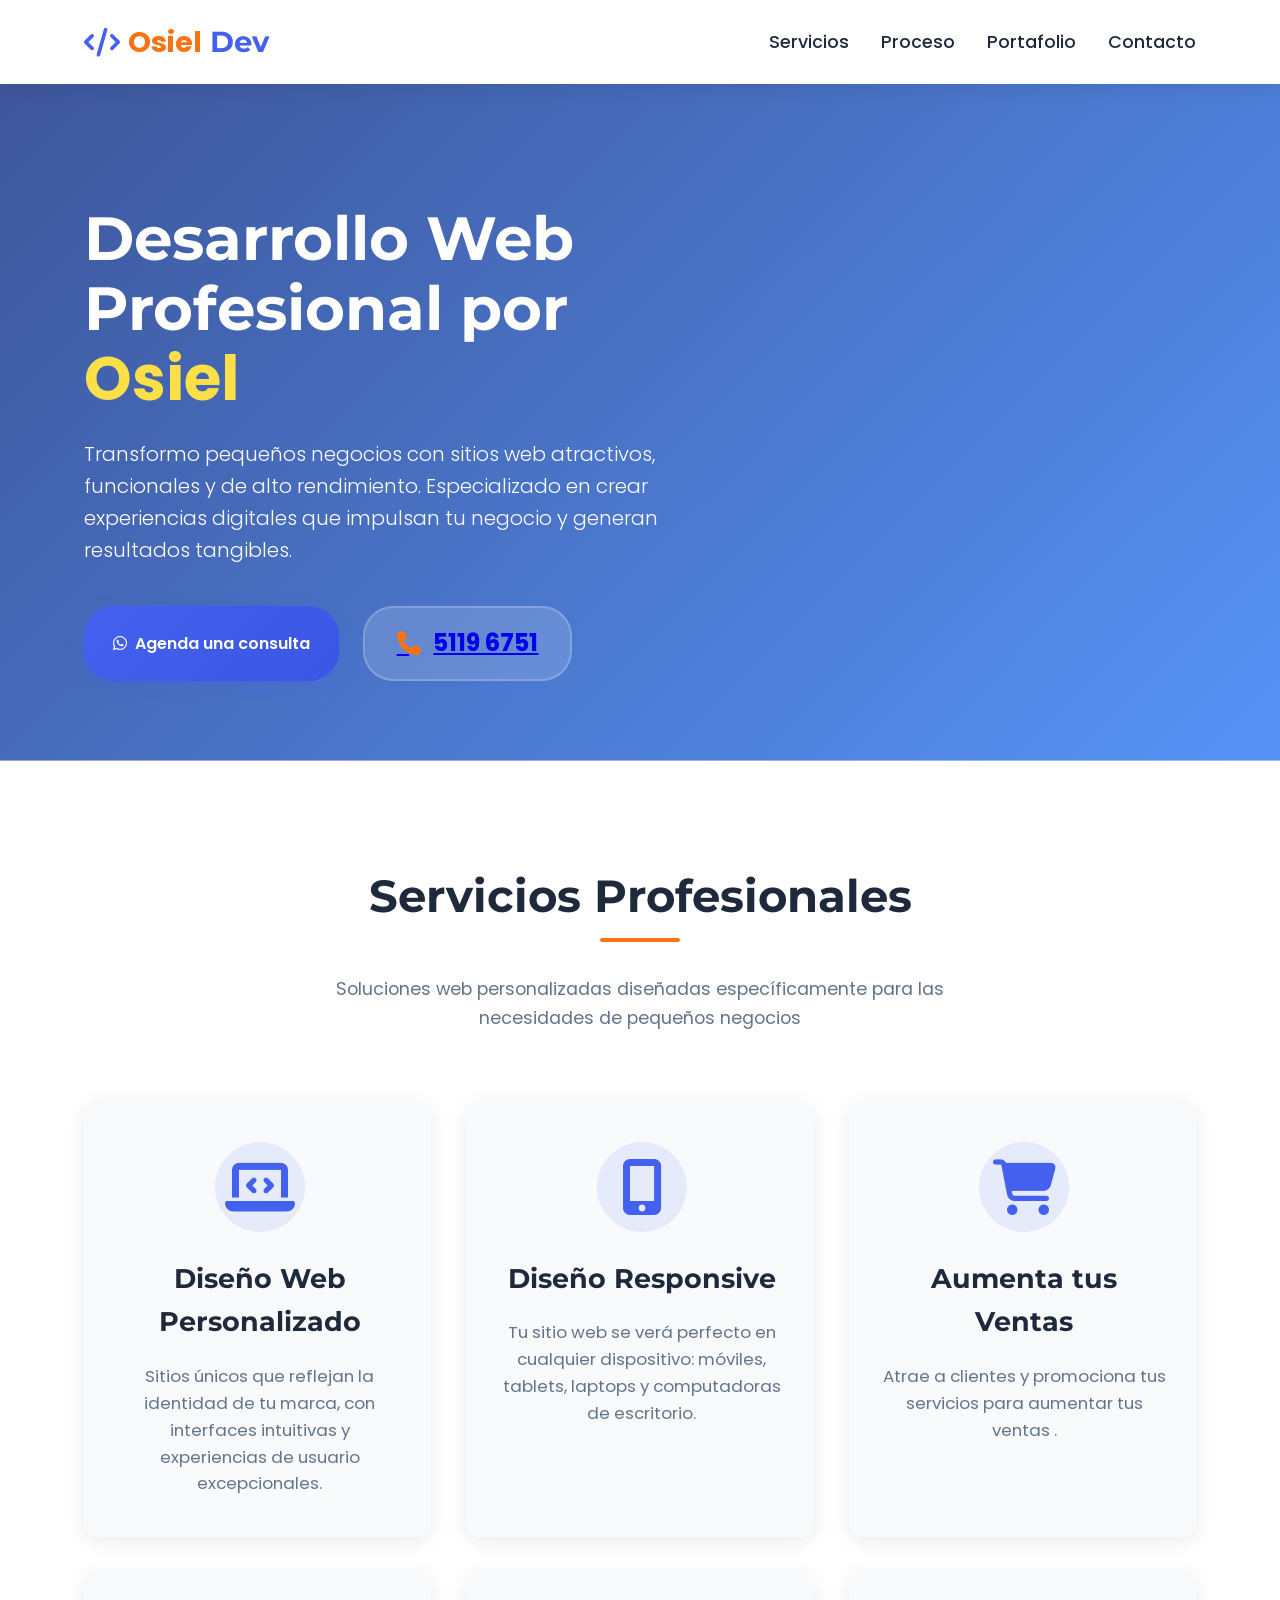
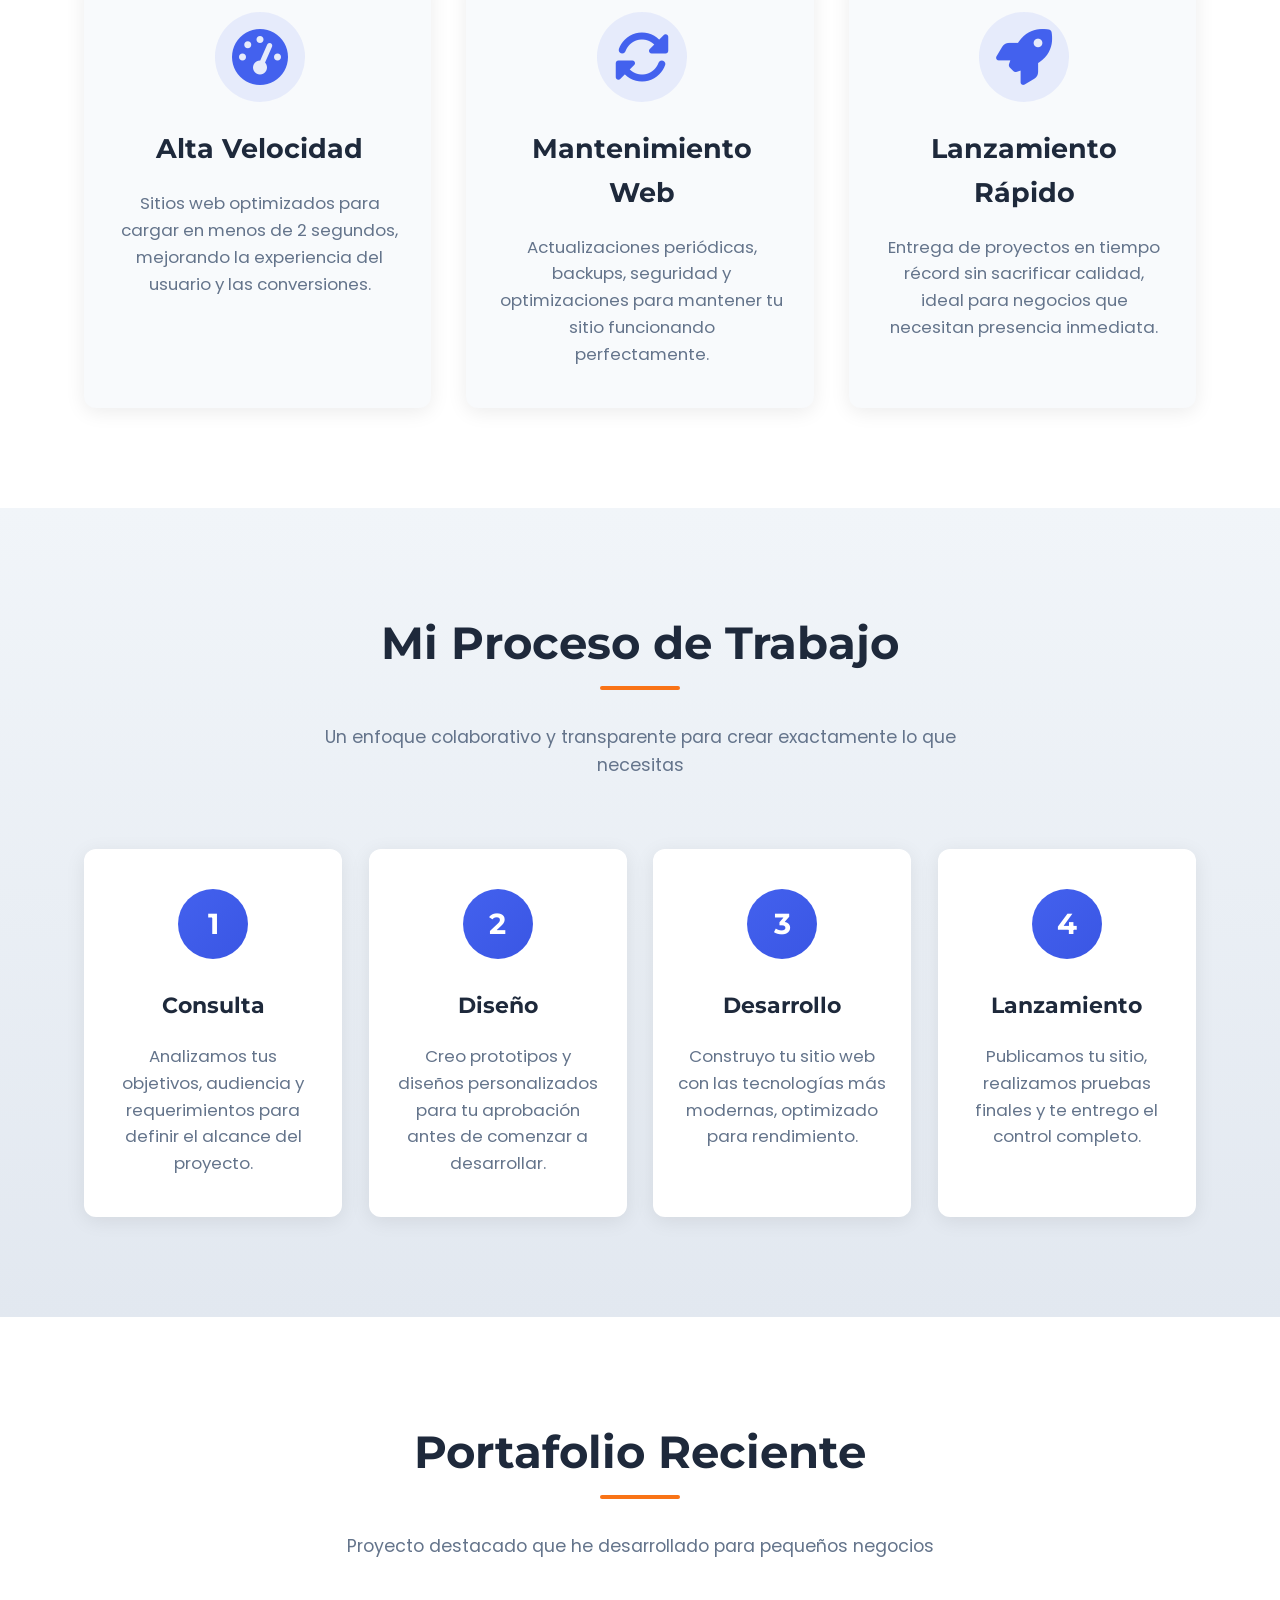
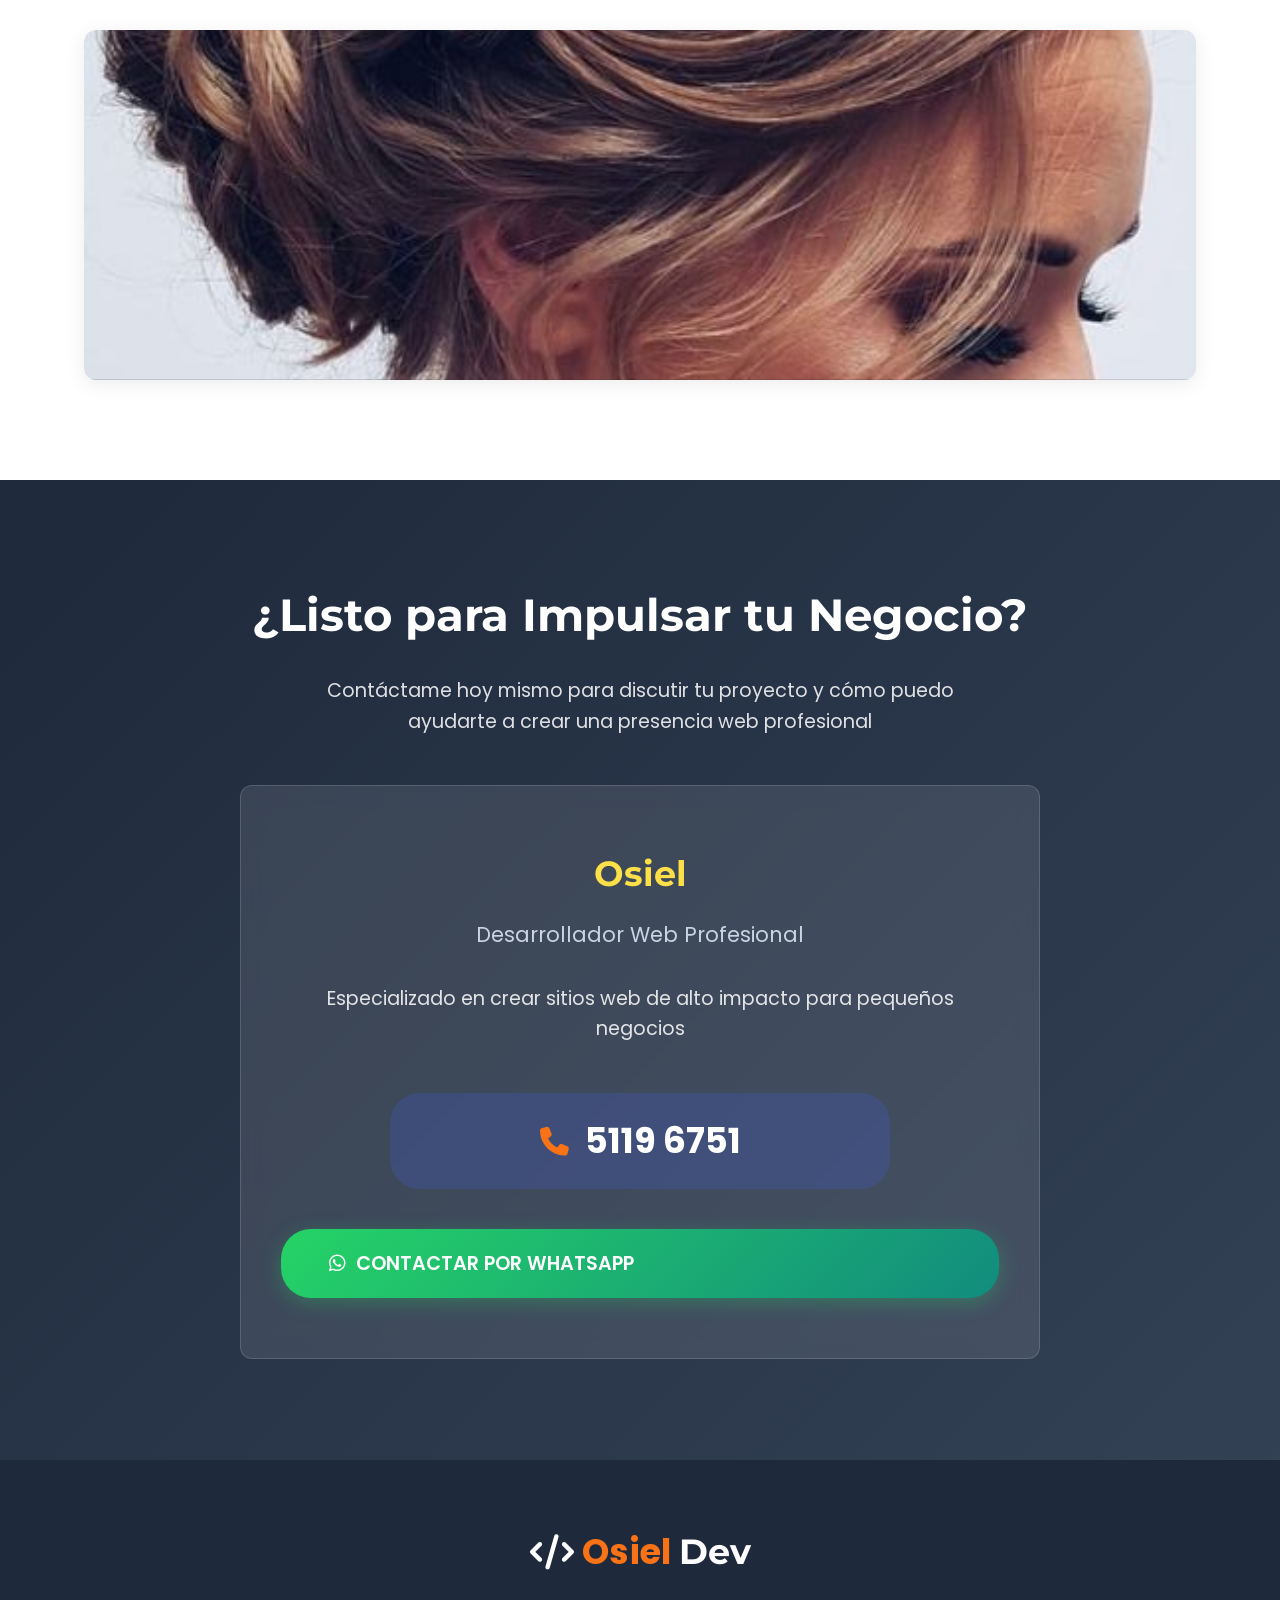
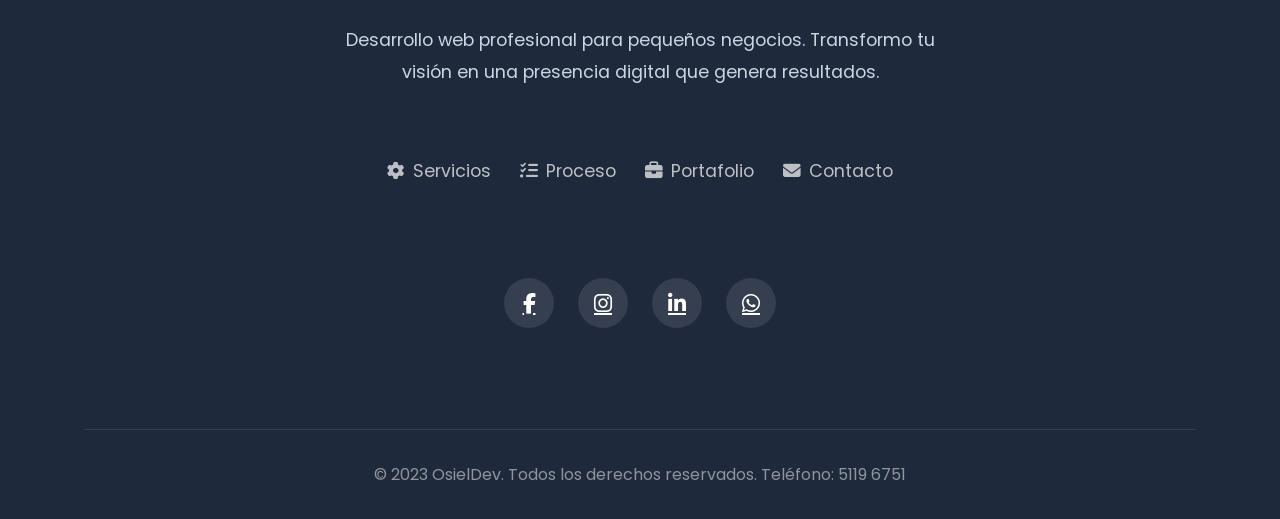
<file: Index.html>
<!DOCTYPE html>
<html lang="es">
<head>
    <meta charset="UTF-8">
    <meta name="viewport" content="width=device-width, initial-scale=1.0">
    <title>Osiel - Desarrollo Web Profesional</title>
    <link rel="stylesheet" href="https://cdnjs.cloudflare.com/ajax/libs/font-awesome/6.4.0/css/all.min.css">
    <link href="https://fonts.googleapis.com/css2?family=Poppins:wght@300;400;500;600;700&family=Montserrat:wght@700;800&display=swap" rel="stylesheet">
    <style>
        :root {
            --primary: #4361ee;
            --primary-dark: #3a56e4;
            --secondary: #1e293b;
            --light: #f8fafc;
            --gray: #64748b;
            --accent: #f97316;
            --light-accent: #ffedd5;
            --transition: all 0.3s ease;
            --shadow: 0 4px 20px rgba(0, 0, 0, 0.08);
            --radius: 12px;
        }

        * {
            margin: 0;
            padding: 0;
            box-sizing: border-box;
            font-family: 'Poppins', sans-serif;
        }

        body {
            background-color: #f1f5f9;
            color: var(--secondary);
            line-height: 1.6;
            overflow-x: hidden;
        }

        .container {
            width: 90%;
            max-width: 1200px;
            margin: 0 auto;
            padding: 0 20px;
        }

        section {
            padding: 100px 0;
            opacity: 0;
            transform: translateY(20px);
            transition: opacity 0.8s ease, transform 0.8s ease;
        }

        section.visible {
            opacity: 1;
            transform: translateY(0);
        }

        /* Header */
        header {
            background-color: rgba(255, 255, 255, 0.95);
            box-shadow: var(--shadow);
            position: sticky;
            top: 0;
            z-index: 1000;
            backdrop-filter: blur(10px);
            animation: fadeInDown 0.8s ease;
        }

        @keyframes fadeInDown {
            from {
                opacity: 0;
                transform: translateY(-20px);
            }
            to {
                opacity: 1;
                transform: translateY(0);
            }
        }

        .navbar {
            display: flex;
            justify-content: space-between;
            align-items: center;
            padding: 1.2rem 0;
        }

        .logo {
            font-size: 1.8rem;
            font-weight: 700;
            color: var(--primary);
            text-decoration: none;
            display: flex;
            align-items: center;
            gap: 0.5rem;
            font-family: 'Montserrat', sans-serif;
            transition: var(--transition);
        }

        .logo:hover {
            transform: scale(1.05);
        }

        .logo span {
            color: var(--accent);
        }

        .nav-links {
            display: flex;
            gap: 2rem;
            list-style: none;
        }

        .nav-links a {
            text-decoration: none;
            color: var(--secondary);
            font-weight: 500;
            transition: var(--transition);
            position: relative;
            padding-bottom: 5px;
            font-size: 1.1rem;
        }

        .nav-links a:hover {
            color: var(--primary);
        }

        .nav-links a::after {
            content: '';
            position: absolute;
            bottom: 0;
            left: 0;
            width: 0;
            height: 3px;
            background-color: var(--primary);
            transition: var(--transition);
            border-radius: 2px;
        }

        .nav-links a:hover::after {
            width: 100%;
        }

        .contact-button {
            background: linear-gradient(135deg, var(--primary), var(--primary-dark));
            color: white;
            padding: 0.8rem 1.8rem;
            border-radius: 30px;
            text-decoration: none;
            font-weight: 600;
            transition: var(--transition);
            display: flex;
            align-items: center;
            gap: 8px;
            box-shadow: 0 4px 15px rgba(67, 97, 238, 0.3);
        }

        .contact-button:hover {
            transform: translateY(-3px);
            box-shadow: 0 6px 20px rgba(67, 97, 238, 0.4);
        }

        .mobile-menu {
            display: none;
            font-size: 1.8rem;
            cursor: pointer;
            color: var(--secondary);
        }

        /* Hero Section */
        .hero {
            background: linear-gradient(135deg, rgba(30, 58, 138, 0.85) 0%, rgba(59, 130, 246, 0.85) 100%), url('https://images.unsplash.com/photo-1499951360447-b19be8fe80f5?auto=format&fit=crop&w=1950&q=80');
            background-size: cover;
            background-position: center;
            color: white;
            padding: 120px 0 80px;
            position: relative;
            overflow: hidden;
            animation: fadeIn 1s ease;
        }

        @keyframes fadeIn {
            from {
                opacity: 0;
            }
            to {
                opacity: 1;
            }
        }

        .hero-content {
            position: relative;
            display: flex;
            align-items: center;
            gap: 50px;
        }

        .hero-text {
            flex: 1;
            max-width: 650px;
            animation: slideInLeft 1s ease;
        }

        @keyframes slideInLeft {
            from {
                opacity: 0;
                transform: translateX(-30px);
            }
            to {
                opacity: 1;
                transform: translateX(0);
            }
        }

        .hero-image {
            flex: 1;
            display: flex;
            justify-content: center;
            align-items: center;
            animation: slideInRight 1s ease;
        }

        @keyframes slideInRight {
            from {
                opacity: 0;
                transform: translateX(30px);
            }
            to {
                opacity: 1;
                transform: translateX(0);
            }
        }

        .hero h1 {
            font-size: 3.8rem;
            line-height: 1.15;
            margin-bottom: 1.5rem;
            font-family: 'Montserrat', sans-serif;
            animation: fadeInUp 0.8s ease 0.2s both;
        }

        @keyframes fadeInUp {
            from {
                opacity: 0;
                transform: translateY(20px);
            }
            to {
                opacity: 1;
                transform: translateY(0);
            }
        }

        .hero h1 span {
            color: #fde047;
        }

        .hero p {
            font-size: 1.25rem;
            margin-bottom: 2.5rem;
            max-width: 600px;
            opacity: 0.9;
            font-weight: 300;
            animation: fadeInUp 0.8s ease 0.4s both;
        }

        .hero-cta {
            display: flex;
            gap: 1.5rem;
            margin-top: 2rem;
            flex-wrap: wrap;
            animation: fadeInUp 0.8s ease 0.6s both;
        }

        .phone-number {
            display: flex;
            align-items: center;
            gap: 0.8rem;
            font-size: 1.5rem;
            font-weight: 700;
            background: rgba(255, 255, 255, 0.15);
            padding: 1rem 2rem;
            border-radius: 30px;
            backdrop-filter: blur(5px);
            transition: var(--transition);
            border: 2px solid rgba(255, 255, 255, 0.2);
        }

        .phone-number:hover {
            background: rgba(255, 255, 255, 0.25);
            transform: translateY(-3px);
        }

        .phone-number i {
            color: var(--accent);
        }

        /* Services */
        .services {
            background-color: white;
        }

        .section-title {
            text-align: center;
            margin-bottom: 70px;
        }

        .section-title h2 {
            font-size: 2.8rem;
            color: var(--secondary);
            margin-bottom: 1.2rem;
            font-family: 'Montserrat', sans-serif;
            position: relative;
            display: inline-block;
        }

        .section-title h2::after {
            content: '';
            position: absolute;
            bottom: -10px;
            left: 50%;
            transform: translateX(-50%);
            width: 80px;
            height: 4px;
            background: var(--accent);
            border-radius: 2px;
        }

        .section-title p {
            color: var(--gray);
            max-width: 700px;
            margin: 1.5rem auto 0;
            font-size: 1.1rem;
        }

        .services-grid {
            display: grid;
            grid-template-columns: repeat(auto-fit, minmax(320px, 1fr));
            gap: 35px;
        }

        .service-card {
            background: var(--light);
            border-radius: var(--radius);
            padding: 40px 30px;
            transition: var(--transition);
            box-shadow: var(--shadow);
            text-align: center;
            border-left: 4px solid transparent;
            position: relative;
            overflow: hidden;
            transform: translateY(30px);
            opacity: 0;
            animation: fadeInUp 0.6s ease forwards;
        }

        .service-card:nth-child(1) { animation-delay: 0.1s; }
        .service-card:nth-child(2) { animation-delay: 0.2s; }
        .service-card:nth-child(3) { animation-delay: 0.3s; }
        .service-card:nth-child(4) { animation-delay: 0.4s; }
        .service-card:nth-child(5) { animation-delay: 0.5s; }
        .service-card:nth-child(6) { animation-delay: 0.6s; }

        .service-card:hover {
            transform: translateY(-10px);
            border-left-color: var(--primary);
            box-shadow: 0 10px 30px rgba(0, 0, 0, 0.1);
        }

        .service-card i {
            font-size: 3.5rem;
            color: var(--primary);
            margin-bottom: 1.8rem;
            background: rgba(67, 97, 238, 0.1);
            width: 90px;
            height: 90px;
            display: flex;
            align-items: center;
            justify-content: center;
            border-radius: 50%;
            margin: 0 auto 25px;
            transition: var(--transition);
        }

        .service-card:hover i {
            transform: rotate(15deg) scale(1.1);
            background: rgba(67, 97, 238, 0.2);
        }

        .service-card h3 {
            font-size: 1.7rem;
            margin-bottom: 1.2rem;
            color: var(--secondary);
            font-family: 'Montserrat', sans-serif;
        }

        .service-card p {
            color: var(--gray);
            font-size: 1.05rem;
        }

        /* Process */
        .process {
            background: linear-gradient(to bottom, #f1f5f9, #e2e8f0);
            position: relative;
        }

        .process::before {
            content: '';
            position: absolute;
            bottom: 0;
            left: 0;
            width: 100%;
            height: 150px;
            background: url('https://images.unsplash.com/photo-1555066931-4365d14bab8c?auto=format&fit=crop&w=1200&q=80');
            background-size: cover;
            background-position: center;
            opacity: 0.05;
        }

        .process-steps {
            display: flex;
            justify-content: space-between;
            flex-wrap: wrap;
            margin-top: 3rem;
            position: relative;
            gap: 20px;
        }

        .step {
            position: relative;
            z-index: 2;
            width: calc(25% - 20px);
            background: white;
            border-radius: var(--radius);
            padding: 40px 25px;
            text-align: center;
            box-shadow: var(--shadow);
            transition: var(--transition);
            opacity: 0;
            transform: translateY(30px);
            animation: fadeInUp 0.6s ease forwards;
        }

        .step:nth-child(1) { animation-delay: 0.1s; }
        .step:nth-child(2) { animation-delay: 0.2s; }
        .step:nth-child(3) { animation-delay: 0.3s; }
        .step:nth-child(4) { animation-delay: 0.4s; }

        .step:hover {
            transform: translateY(-10px);
        }

        .step-number {
            width: 70px;
            height: 70px;
            background: linear-gradient(135deg, var(--primary), var(--primary-dark));
            color: white;
            border-radius: 50%;
            display: flex;
            align-items: center;
            justify-content: center;
            font-size: 1.8rem;
            font-weight: 700;
            margin: 0 auto 1.8rem;
            font-family: 'Montserrat', sans-serif;
            transition: var(--transition);
        }

        .step:hover .step-number {
            transform: scale(1.1) rotate(10deg);
        }

        .step h3 {
            margin-bottom: 1.2rem;
            font-size: 1.4rem;
            color: var(--secondary);
            font-family: 'Montserrat', sans-serif;
        }

        .step p {
            color: var(--gray);
            font-size: 1.05rem;
        }

        /* Portfolio */
        .portfolio {
            background-color: white;
            text-align: center;
        }

        .portfolio-grid {
            display: grid;
            grid-template-columns: repeat(auto-fit, minmax(350px, 1fr));
            gap: 30px;
            margin-top: 50px;
        }

        .portfolio-item {
            border-radius: var(--radius);
            overflow: hidden;
            box-shadow: var(--shadow);
            position: relative;
            transition: var(--transition);
            height: 350px;
            opacity: 0;
            transform: translateY(30px);
            animation: fadeInUp 0.6s ease forwards;
            animation-delay: 0.2s;
        }

        .portfolio-item:hover {
            transform: translateY(-10px);
            box-shadow: 0 15px 30px rgba(0, 0, 0, 0.15);
        }

        .portfolio-item img {
            width: 100%;
            height: 100%;
            object-fit: cover;
            transition: var(--transition);
        }

        .portfolio-item:hover img {
            transform: scale(1.05);
        }

        .portfolio-overlay {
            position: absolute;
            bottom: 0;
            left: 0;
            width: 100%;
            background: rgba(30, 41, 59, 0.85);
            color: white;
            padding: 25px;
            transform: translateY(100%);
            transition: var(--transition);
        }

        .portfolio-item:hover .portfolio-overlay {
            transform: translateY(0);
        }

        .portfolio-overlay h3 {
            font-size: 1.6rem;
            margin-bottom: 10px;
            font-family: 'Montserrat', sans-serif;
        }

        .portfolio-overlay p {
            color: #cbd5e1;
            font-size: 1.05rem;
        }

        /* Contact */
        .contact {
            background: linear-gradient(135deg, #1e293b 0%, #334155 100%);
            color: white;
            text-align: center;
            position: relative;
            overflow: hidden;
        }

        .contact::before {
            content: '';
            position: absolute;
            top: 0;
            left: 0;
            width: 100%;
            height: 100%;
            background: url('https://images.unsplash.com/photo-1555066931-4365d14bab8c?auto=format&fit=crop&w=1200&q=80');
            background-size: cover;
            background-position: center;
            opacity: 0.1;
        }

        .contact h2 {
            font-size: 2.8rem;
            margin-bottom: 1.5rem;
            font-family: 'Montserrat', sans-serif;
        }

        .contact h2 span {
            color: var(--accent);
        }

        .contact p {
            max-width: 700px;
            margin: 0 auto 3rem;
            font-size: 1.2rem;
            opacity: 0.85;
        }

        .contact-box {
            background: rgba(255, 255, 255, 0.1);
            max-width: 800px;
            margin: 0 auto;
            padding: 60px 40px;
            border-radius: var(--radius);
            backdrop-filter: blur(10px);
            border: 1px solid rgba(255, 255, 255, 0.15);
            transform: scale(0.95);
            opacity: 0;
            animation: fadeIn 0.8s ease 0.3s forwards, scaleIn 0.8s ease 0.3s forwards;
        }

        @keyframes scaleIn {
            from {
                transform: scale(0.95);
            }
            to {
                transform: scale(1);
            }
        }

        .contact-info {
            margin-bottom: 2.5rem;
        }

        .contact-name {
            font-size: 2.2rem;
            font-weight: 700;
            margin-bottom: 1rem;
            color: #fde047;
            font-family: 'Montserrat', sans-serif;
        }

        .contact-title {
            font-size: 1.3rem;
            margin-bottom: 2rem;
            color: #cbd5e1;
        }

        .contact-phone {
            font-size: 2.2rem;
            font-weight: 700;
            margin: 1.5rem 0;
            display: flex;
            align-items: center;
            justify-content: center;
            gap: 1rem;
            color: white;
            background: rgba(67, 97, 238, 0.2);
            padding: 20px 30px;
            border-radius: 30px;
            max-width: 500px;
            margin: 30px auto;
            transition: var(--transition);
        }

        .contact-phone:hover {
            background: rgba(67, 97, 238, 0.3);
            transform: scale(1.03);
        }

        .contact-phone i {
            color: var(--accent);
            font-size: 1.8rem;
        }

        .contact-button-large {
            display: inline-block;
            background: linear-gradient(135deg, #25D366, #128C7E);
            color: white;
            padding: 1.2rem 3rem;
            border-radius: 30px;
            text-decoration: none;
            font-weight: 600;
            font-size: 1.2rem;
            transition: var(--transition);
            box-shadow: 0 5px 20px rgba(37, 211, 102, 0.3);
            margin-top: 1.5rem;
            border: none;
            cursor: pointer;
            display: flex;
            align-items: center;
            gap: 10px;
            margin: 40px auto 0;
        }

        .contact-button-large:hover {
            transform: translateY(-5px);
            box-shadow: 0 8px 25px rgba(37, 211, 102, 0.4);
        }

        /* Footer */
        footer {
            background: var(--secondary);
            color: white;
            padding: 4rem 0 2rem;
            text-align: center;
        }

        .footer-content {
            display: flex;
            flex-direction: column;
            align-items: center;
            gap: 1.8rem;
        }

        .footer-logo {
            font-size: 2.2rem;
            font-weight: 700;
            color: white;
            text-decoration: none;
            display: flex;
            align-items: center;
            gap: 0.5rem;
            font-family: 'Montserrat', sans-serif;
            margin-bottom: 1rem;
            transition: var(--transition);
        }

        .footer-logo:hover {
            transform: scale(1.05);
        }

        .footer-logo span {
            color: var(--accent);
        }

        .footer-text {
            max-width: 600px;
            color: #cbd5e1;
            font-size: 1.1rem;
            line-height: 1.8;
        }

        .footer-links {
            display: flex;
            gap: 1.8rem;
            margin: 2.5rem 0;
            list-style: none;
            flex-wrap: wrap;
            justify-content: center;
        }

        .footer-links a {
            color: rgba(255, 255, 255, 0.7);
            text-decoration: none;
            transition: var(--transition);
            font-size: 1.1rem;
            display: flex;
            align-items: center;
            gap: 8px;
        }

        .footer-links a:hover {
            color: white;
        }

        .social-links {
            display: flex;
            gap: 1.5rem;
            margin: 1.5rem 0;
        }

        .social-links a {
            width: 50px;
            height: 50px;
            border-radius: 50%;
            background: rgba(255, 255, 255, 0.1);
            display: flex;
            align-items: center;
            justify-content: center;
            color: white;
            font-size: 1.3rem;
            transition: var(--transition);
        }

        .social-links a:hover {
            background: var(--primary);
            transform: translateY(-5px);
        }

        .copyright {
            color: rgba(255, 255, 255, 0.5);
            font-size: 1rem;
            margin-top: 3rem;
            padding-top: 2rem;
            border-top: 1px solid rgba(255, 255, 255, 0.1);
            width: 100%;
        }

        /* Responsive */
        @media (max-width: 1100px) {
            .hero h1 {
                font-size: 3.2rem;
            }
            
            .step {
                width: calc(50% - 20px);
                margin-bottom: 20px;
            }
        }

        @media (max-width: 900px) {
            .hero-content {
                flex-direction: column;
                text-align: center;
            }
            
            .hero-text {
                display: flex;
                flex-direction: column;
                align-items: center;
            }
            
            .hero h1 {
                font-size: 3rem;
            }
            
            .nav-links {
                display: none;
            }
            
            .mobile-menu {
                display: block;
            }
            
            .hero {
                padding: 100px 0 60px;
            }
            
            section {
                padding: 80px 0;
            }
        }

        @media (max-width: 600px) {
            .hero h1 {
                font-size: 2.5rem;
            }
            
            .hero p {
                font-size: 1.1rem;
            }
            
            .section-title h2 {
                font-size: 2.3rem;
            }
            
            .step {
                width: 100%;
            }
            
            .phone-number {
                font-size: 1.2rem;
                padding: 0.8rem 1.5rem;
            }
            
            .contact-phone {
                font-size: 1.6rem;
                padding: 15px 20px;
            }
            
            .service-card {
                padding: 30px 20px;
            }
            
            .portfolio-grid {
                grid-template-columns: 1fr;
            }
        }
    </style>
</head>
<body>
    <!-- Header -->
    <header>
        <div class="container">
            <nav class="navbar">
                <a href="#" class="logo">
                    <i class="fas fa-code"></i>
                    <span>Osiel</span>Dev
                </a>
                <ul class="nav-links">
                    <li><a href="#services">Servicios</a></li>
                    <li><a href="#process">Proceso</a></li>
                    <li><a href="#portfolio">Portafolio</a></li>
                    <li><a href="#contact">Contacto</a></li>
                </ul>
                
                  
                
                <div class="mobile-menu">
                    <i class="fas fa-bars"></i>
                </div>
            </nav>
        </div>
    </header>

    <!-- Hero Section -->
    <section class="hero">
        <div class="container">
            <div class="hero-content">
                <div class="hero-text">
                    <h1>Desarrollo Web Profesional por <span>Osiel</span></h1>
                    <p>Transformo pequeños negocios con sitios web atractivos, funcionales y de alto rendimiento. Especializado en crear experiencias digitales que impulsan tu negocio y generan resultados tangibles.</p>
                    
                    <div class="hero-cta">
                        <a href="https://wa.me/5351196751" class="contact-button" target="_blank">
                            <i class="fab fa-whatsapp"></i> Agenda una consulta
                        </a>
                        <a href="tel:51196751" class="phone-number">
                            <i class="fas fa-phone"></i> 5119 6751
                        </a>
                    </div>
                </div>
            </div>
        </div>
    </section>

    <!-- Services Section -->
    <section id="services" class="services">
        <div class="container">
            <div class="section-title">
                <h2>Servicios Profesionales</h2>
                <p>Soluciones web personalizadas diseñadas específicamente para las necesidades de pequeños negocios</p>
            </div>
            
            <div class="services-grid">
                <div class="service-card">
                    <i class="fas fa-laptop-code"></i>
                    <h3>Diseño Web Personalizado</h3>
                    <p>Sitios únicos que reflejan la identidad de tu marca, con interfaces intuitivas y experiencias de usuario excepcionales.</p>
                </div>
                
                <div class="service-card">
                    <i class="fas fa-mobile-alt"></i>
                    <h3>Diseño Responsive</h3>
                    <p>Tu sitio web se verá perfecto en cualquier dispositivo: móviles, tablets, laptops y computadoras de escritorio.</p>
                </div>
                
                <div class="service-card">
                    <i class="fas fa-shopping-cart"></i>
                    <h3>Aumenta tus Ventas</h3>
                    <p>Atrae a clientes y promociona tus servicios para aumentar tus ventas .</p>
                </div>
                
                <div class="service-card">
                    <i class="fas fa-tachometer-alt"></i>
                    <h3>Alta Velocidad</h3>
                    <p>Sitios web optimizados para cargar en menos de 2 segundos, mejorando la experiencia del usuario y las conversiones.</p>
                </div>
                
                <div class="service-card">
                    <i class="fas fa-sync-alt"></i>
                    <h3>Mantenimiento Web</h3>
                    <p>Actualizaciones periódicas, backups, seguridad y optimizaciones para mantener tu sitio funcionando perfectamente.</p>
                </div>
                
                <div class="service-card">
                    <i class="fas fa-rocket"></i>
                    <h3>Lanzamiento Rápido</h3>
                    <p>Entrega de proyectos en tiempo récord sin sacrificar calidad, ideal para negocios que necesitan presencia inmediata.</p>
                </div>
            </div>
        </div>
    </section>

    <!-- Process Section -->
    <section id="process" class="process">
        <div class="container">
            <div class="section-title">
                <h2>Mi Proceso de Trabajo</h2>
                <p>Un enfoque colaborativo y transparente para crear exactamente lo que necesitas</p>
            </div>
            
            <div class="process-steps">
                <div class="step">
                    <div class="step-number">1</div>
                    <h3>Consulta</h3>
                    <p>Analizamos tus objetivos, audiencia y requerimientos para definir el alcance del proyecto.</p>
                </div>
                
                <div class="step">
                    <div class="step-number">2</div>
                    <h3>Diseño</h3>
                    <p>Creo prototipos y diseños personalizados para tu aprobación antes de comenzar a desarrollar.</p>
                </div>
                
                <div class="step">
                    <div class="step-number">3</div>
                    <h3>Desarrollo</h3>
                    <p>Construyo tu sitio web con las tecnologías más modernas, optimizado para rendimiento.</p>
                </div>
                
                <div class="step">
                    <div class="step-number">4</div>
                    <h3>Lanzamiento</h3>
                    <p>Publicamos tu sitio, realizamos pruebas finales y te entrego el control completo.</p>
                </div>
            </div>
        </div>
    </section>

    <!-- Portfolio Section -->
    <section id="portfolio" class="portfolio">
        <div class="container">
            <div class="section-title">
                <h2>Portafolio Reciente</h2>
                <p>Proyecto destacado que he desarrollado para pequeños negocios</p>
            </div>
            
            <div class="portfolio-grid">
                <a href="https://osielosorio9.github.io/" target="_blank" class="portfolio-item">
                    <img src="peinado.jpg" alt="LGM Studios">
                    <div class="portfolio-overlay">
                        <h3>LGM Studios</h3>
                        <p>Salón de belleza profesional dirigido por Gaby Sanchez del Campo</p>
                    </div>
                </a>
            </div>
        </div>
    </section>

    <!-- Contact Section -->
    <section id="contact" class="contact">
        <div class="container">
            <h2>¿Listo para Impulsar tu Negocio?</h2>
            <p>Contáctame hoy mismo para discutir tu proyecto y cómo puedo ayudarte a crear una presencia web profesional</p>
            
            <div class="contact-box">
                <div class="contact-info">
                    <div class="contact-name">Osiel</div>
                    <div class="contact-title">Desarrollador Web Profesional</div>
                    <p>Especializado en crear sitios web de alto impacto para pequeños negocios</p>
                </div>
                
                <div class="contact-phone">
                    <i class="fas fa-phone"></i> 5119 6751
                </div>
                
                <a href="https://wa.me/531196751" class="contact-button-large" target="_blank">
                    <i class="fab fa-whatsapp"></i> CONTACTAR POR WHATSAPP
                </a>
            </div>
        </div>
    </section>

    <!-- Footer -->
    <footer>
        <div class="container">
            <div class="footer-content">
                <a href="#" class="footer-logo">
                    <i class="fas fa-code"></i>
                    <span>Osiel</span>Dev
                </a>
                <p class="footer-text">Desarrollo web profesional para pequeños negocios. Transformo tu visión en una presencia digital que genera resultados.</p>
                
                <ul class="footer-links">
                    <li><a href="#services"><i class="fas fa-cog"></i> Servicios</a></li>
                    <li><a href="#process"><i class="fas fa-list-check"></i> Proceso</a></li>
                    <li><a href="#portfolio"><i class="fas fa-briefcase"></i> Portafolio</a></li>
                    <li><a href="#contact"><i class="fas fa-envelope"></i> Contacto</a></li>
                </ul>
                
                <div class="social-links">
                    <a href="#"><i class="fab fa-facebook-f"></i></a>
                    <a href="#"><i class="fab fa-instagram"></i></a>
                    <a href="#"><i class="fab fa-linkedin-in"></i></a>
                    <a href="https://wa.me/5351196751" target="_blank"><i class="fab fa-whatsapp"></i></a>
                </div>
                
                <div class="copyright">
                    &copy; 2023 OsielDev. Todos los derechos reservados. Teléfono: 5119 6751
                </div>
            </div>
        </div>
    </footer>

    <script>
        // Smooth scrolling for anchor links
        document.querySelectorAll('a[href^="#"]').forEach(anchor => {
            anchor.addEventListener('click', function(e) {
                e.preventDefault();
                const target = document.querySelector(this.getAttribute('href'));
                if (target) {
                    window.scrollTo({
                        top: target.offsetTop - 80,
                        behavior: 'smooth'
                    });
                }
            });
        });
        
        // Mobile menu toggle
        const mobileMenu = document.querySelector('.mobile-menu');
        const navLinks = document.querySelector('.nav-links');
        
        mobileMenu.addEventListener('click', () => {
            navLinks.style.display = navLinks.style.display === 'flex' ? 'none' : 'flex';
            if (navLinks.style.display === 'flex') {
                navLinks.style.flexDirection = 'column';
                navLinks.style.position = 'absolute';
                navLinks.style.top = '100%';
                navLinks.style.left = '0';
                navLinks.style.width = '100%';
                navLinks.style.backgroundColor = 'white';
                navLinks.style.padding = '2rem';
                navLinks.style.boxShadow = '0 10px 20px rgba(0,0,0,0.1)';
            }
        });
        
        // Close mobile menu when clicking a link
        document.querySelectorAll('.nav-links a').forEach(link => {
            link.addEventListener('click', () => {
                if (window.innerWidth <= 900) {
                    navLinks.style.display = 'none';
                }
            });
        });
        
        // Add animation on scroll
        const observerOptions = {
            root: null,
            rootMargin: '0px',
            threshold: 0.1
        };
        
        const observer = new IntersectionObserver((entries) => {
            entries.forEach(entry => {
                if (entry.isIntersecting) {
                    entry.target.classList.add('visible');
                }
            });
        }, observerOptions);
        
        document.querySelectorAll('section').forEach(el => {
            observer.observe(el);
        });
        
        // Initialize animations on page load
        document.addEventListener('DOMContentLoaded', function() {
            // Make hero visible immediately
            document.querySelector('.hero').classList.add('visible');
            
            // Animate sections when they come into view
            document.querySelectorAll('section').forEach(section => {
                if (section !== document.querySelector('.hero')) {
                    observer.observe(section);
                }
            });
        });
    </script>
</body>
  </html>
</file>
